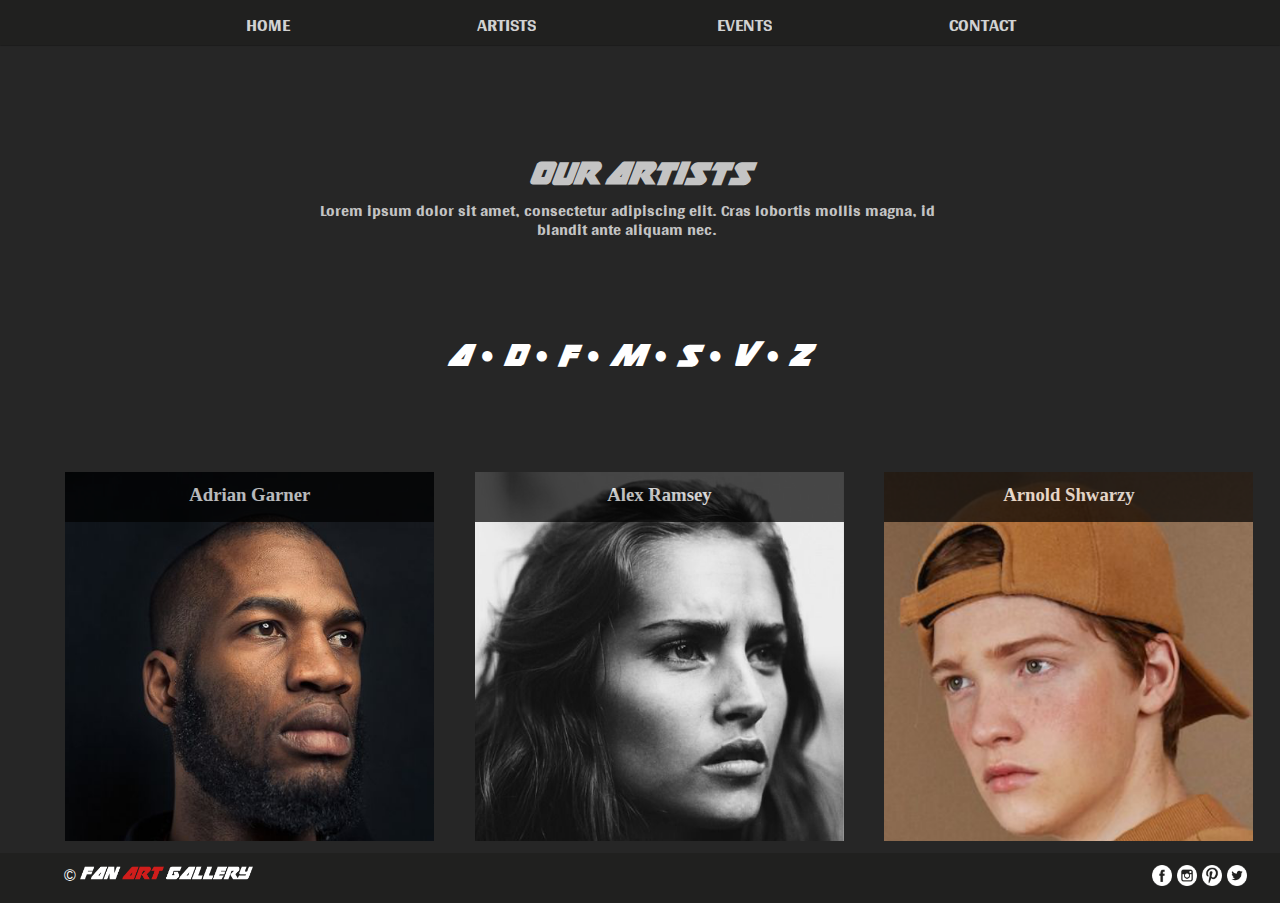
<file: artists.html>
<!DOCTYPE html>
<html lang="en">

<head>
    <meta charset="UTF-8">
    <title>Fan Art Gallery</title>
    <meta name="viewport" content="width=device-width, initial-scale=1.0">
    <link href="https://fonts.googleapis.com/css?family=Gidugu" rel="stylesheet">
    <link rel="stylesheet" href="styles/index.css">
</head>

<body>

<header>
    <div id="hambuger">
        <div id="hamburger-content">
            <nav>
                <ul class="clearfix">
                    <li><a href="index.html">HOME</a></li>
                    <li><a href="artists.html">ARTISTS</a></li>
                    <li><a href="event.html">EVENTS</a></li>
                    <li><a href="contact.html">CONTACT</a></li>
                </ul>
            </nav>
        </div>
        <button id="hamburger-button">&#9776;</button>
        <div id="hamburger-sidebar" class="closed">
            <div id="hamburger-sidebar-header"></div>
            <div id="hamburger-sidebar-body"></div>

        </div>
        <div id="hamburger-overlay"></div>
    </div>
</header>

    <div class="description clearfix">
        <h2>OUR ARTISTS</h2>
        <p>Lorem ipsum dolor sit amet, consectetur adipiscing elit. Cras lobortis mollis magna, id blandit ante aliquam nec.</p>
    </div>
        <div class="list-artist clearfix">
            <a href="#profil-1" class="active">A ●  </a>
            <a href="#profil-2">D ●  </a>
            <a href="#profil-3">F ●  </a>
            <a href="#profil-4">M ●  </a>
            <a href="#profil-5">S ●  </a>
            <a href="#profil-6">V ●  </a>
            <a href="#profil-7">Z</a>
        </div>


        <div class="profil-content">

            <div id="profil-1" class="photo-artiste active">
                <div class="profil-artist">
                    <a href="profil.html">
                        <h3>Adrian Garner</h3>
                    </a>
                    <a href="profil.html"><img src="img-content/perso1.png" alt="artiste"></a>
                </div>
                <div class="profil-artist">
                    <a href="profil.html">
                        <h3>Alex Ramsey</h3>
                    </a>
                    <a href="profil.html"><img src="img-content/perso2.png" alt="artiste"></a>
                </div>
                <div class="profil-artist">
                    <a href="profil.html">
                        <h3>Arnold Shwarzy</h3>
                    </a>
                    <a href="profil.html"><img src="img-content/perso3.png" alt="artiste"></a>
                </div>
            </div>

            <div id="profil-2" class="photo-artiste">
                <div class="profil-artist">
                    <a href="profil.html">
                        <h3>Daniel Monteiro</h3>
                    </a>
                    <a href="profil.html"><img src="img-content/perso4.png" alt="artiste"></a>
                </div>
            </div>

                <div id="profil-3" class="photo-artiste">
                    <div class="profil-artist">
                        <a href="profil.html">
                            <h3>Frank Flowers</h3>
                        </a>
                        <a href="profil.html"><img src="img-content/perso5.png" alt="artiste"></a>
                    </div>
                    <div class="profil-artist">
                        <a href="profil.html">
                            <h3>Fernand Del</h3>
                        </a>
                        <a href="profil.html"><img src="img-content/perso6.png" alt="artiste"></a>
                    </div>
                </div>

                <div id="profil-4" class="photo-artiste">
                    <div class="profil-artist">
                        <a href="profil.html">
                            <h3>Marco Polo</h3>
                        </a>
                        <a href="profil.html"><img src="img-content/perso7.png" alt="artiste"></a>
                    </div>
                    <div class="profil-artist">
                        <a href="profil.html">
                            <h3>Mamadou Sako</h3>
                        </a>
                        <a href="profil.html"><img src="img-content/perso8.png" alt="artiste"></a>
                    </div>
                </div>

                <div id="profil-5" class="photo-artiste">
                    <div class="profil-artist">
                        <a href="profil.html">
                            <h3>Sark Ozy</h3>
                        </a>
                        <a href="profil.html"><img src="img-content/perso9.png" alt="artiste"></a>
                    </div>
                    <div class="profil-artist">
                        <a href="profil.html">
                            <h3>Soe Cisse</h3>
                        </a>
                        <a href="profil.html"><img src="img-content/perso10.png" alt="artiste"></a>
                    </div>
                    <div class="profil-artist">
                        <a href="profil.html">
                            <h3>Sarh Dhou</h3>
                        </a>
                        <a href="profil.html"><img src="img-content/perso11.png" alt="artiste"></a>
                    </div>
                </div>
                <div id="profil-6" class="photo-artiste">

                    <div class="profil-artist">
                        <a href="profil.html">
                            <h3>Vero Nike</h3>
                        </a>
                        <a href="profil.html"><img src="img-content/perso13.png" alt="artiste"></a>
                    </div>
                </div>

                <div id="profil-7" class="photo-artiste">
                    <div class="profil-artist">
                        <a href="profil.html">
                            <h3>Zoe Kuzko</h3>
                        </a>
                        <a href="profil.html"><img src="img-content/perso14.png" alt="artiste"></a>
                    </div>
                </div>
        </div>

<footer class="clearfix">
    <div class="content-footer">
        <span>©</span>
        <img src="img-layout/logo.png" alt="fan art gallery">
    </div>
    <div class="social-footer">
        <img src="img-layout/facebook-logo-button.png" alt="fb">
        <img src="img-layout/instagram-logo.png" alt="insta">
        <img src="img-layout/pinterest.png" alt="pinterest">
        <img src="img-layout/twitter-logo-button.png" alt="twitter">
    </div>
</footer>
    <script src="js/index.js"></script>
</body>

</html>
</file>
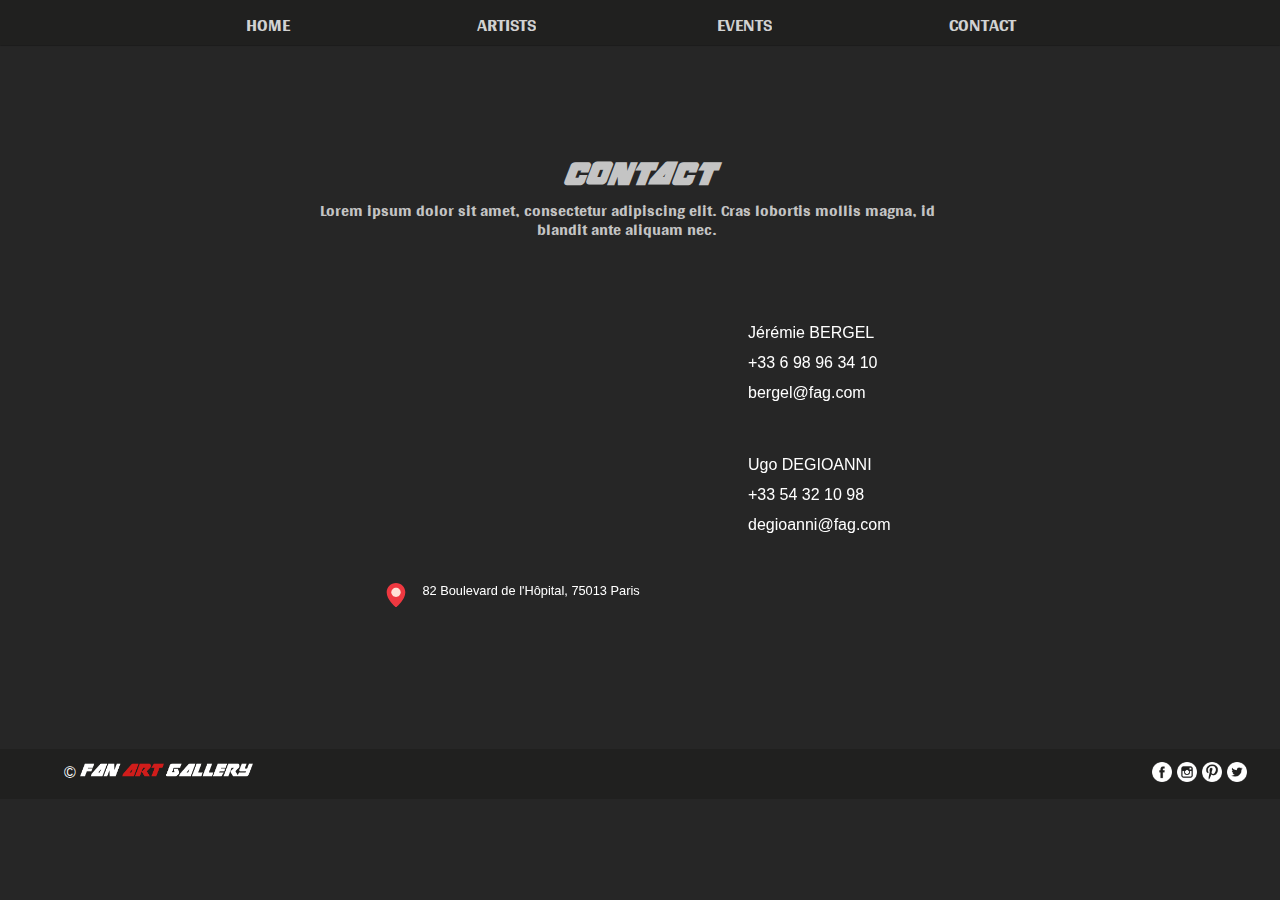
<file: contact.html>
<!DOCTYPE html>
<html lang="en">

<head>
    <meta charset="UTF-8">
    <title>Fan Art Gallery</title>
    <meta name="viewport" content="width=device-width, initial-scale=1.0">
    <link href="https://fonts.googleapis.com/css?family=Gidugu" rel="stylesheet">
    <link href="http://www.dafont.com/fr/thunderstrike.font" rel="stylesheet">
    <link rel="stylesheet" href="styles/index.css">
</head>

<body>
<header>
    <div id="hambuger">
        <div id="hamburger-content">
            <nav>
                <ul class="clearfix">
                    <li><a href="index.html">HOME</a></li>
                    <li><a href="artists.html">ARTISTS</a></li>
                    <li><a href="event.html">EVENTS</a></li>
                    <li><a href="contact.html">CONTACT</a></li>
                </ul>
            </nav>
        </div>
        <button id="hamburger-button">&#9776;</button>
        <div id="hamburger-sidebar" class="closed">
            <div id="hamburger-sidebar-header"></div>
            <div id="hamburger-sidebar-body"></div>

        </div>
        <div id="hamburger-overlay"></div>
    </div>
</header>

    <div class="description clearfix">
        <h2>CONTACT</h2>
        <p>Lorem ipsum dolor sit amet, consectetur adipiscing elit. Cras lobortis mollis magna, id blandit ante aliquam nec.</p>
    </div>

    <div class="contact-content clearfix">
        <div class="map-contact">
            <iframe src="https://www.google.com/maps/embed?pb=!1m18!1m12!1m3!1d2626.0922797295957!2d2.357280415365214!3d48.83737847928545!2m3!1f0!2f0!3f0!3m2!1i1024!2i768!4f13.1!3m3!1m2!1s0x47e671f361be63bf%3A0xf17e262f2f0a27d8!2s82+Boulevard+de+l&#39;H%C3%B4pital%2C+75013+Paris!5e0!3m2!1sfr!2sfr!4v1490707917495" width="300" height="250" frameborder="0" style="border:0" allowfullscreen></iframe>
        </div>
        <div class="contact clearfix">
            <div class="contact-1">
            <div class="name-contact id-contact">
                <p>Jérémie BERGEL</p>
            </div>
            <div class="tel-contact id-contact">
                <p>+33 6 98 96 34 10</p>
            </div>
            <div class="email-contact id-contact">
                <p>bergel@fag.com</p>
            </div>
        </div>
        <div class="contact-2">
            <div class="name-contact id-contact">
                <p>Ugo DEGIOANNI</p>
            </div>
            <div class="tel-contact id-contact">
                <p>+33 54 32 10 98</p>
            </div>
            <div class="email-contact id-contact">
                <p>degioanni@fag.com</p>
            </div>
        </div>
        </div>
        <div class="adress">
            <img src="img-content/maps-and-flags.svg" alt="">
            <p>82 Boulevard de l'Hôpital, 75013 Paris</p>
        </div>
    </div>


<footer class="clearfix">
    <div class="content-footer">
        <span>©</span>
        <img src="img-layout/logo.png" alt="fan art gallery">
    </div>
    <div class="social-footer">
        <img src="img-layout/facebook-logo-button.png" alt="fb">
        <img src="img-layout/instagram-logo.png" alt="insta">
        <img src="img-layout/pinterest.png" alt="pinterest">
        <img src="img-layout/twitter-logo-button.png" alt="twitter">
    </div>
</footer>

<script src="js/index.js"></script>
</body>
</html>
</file>
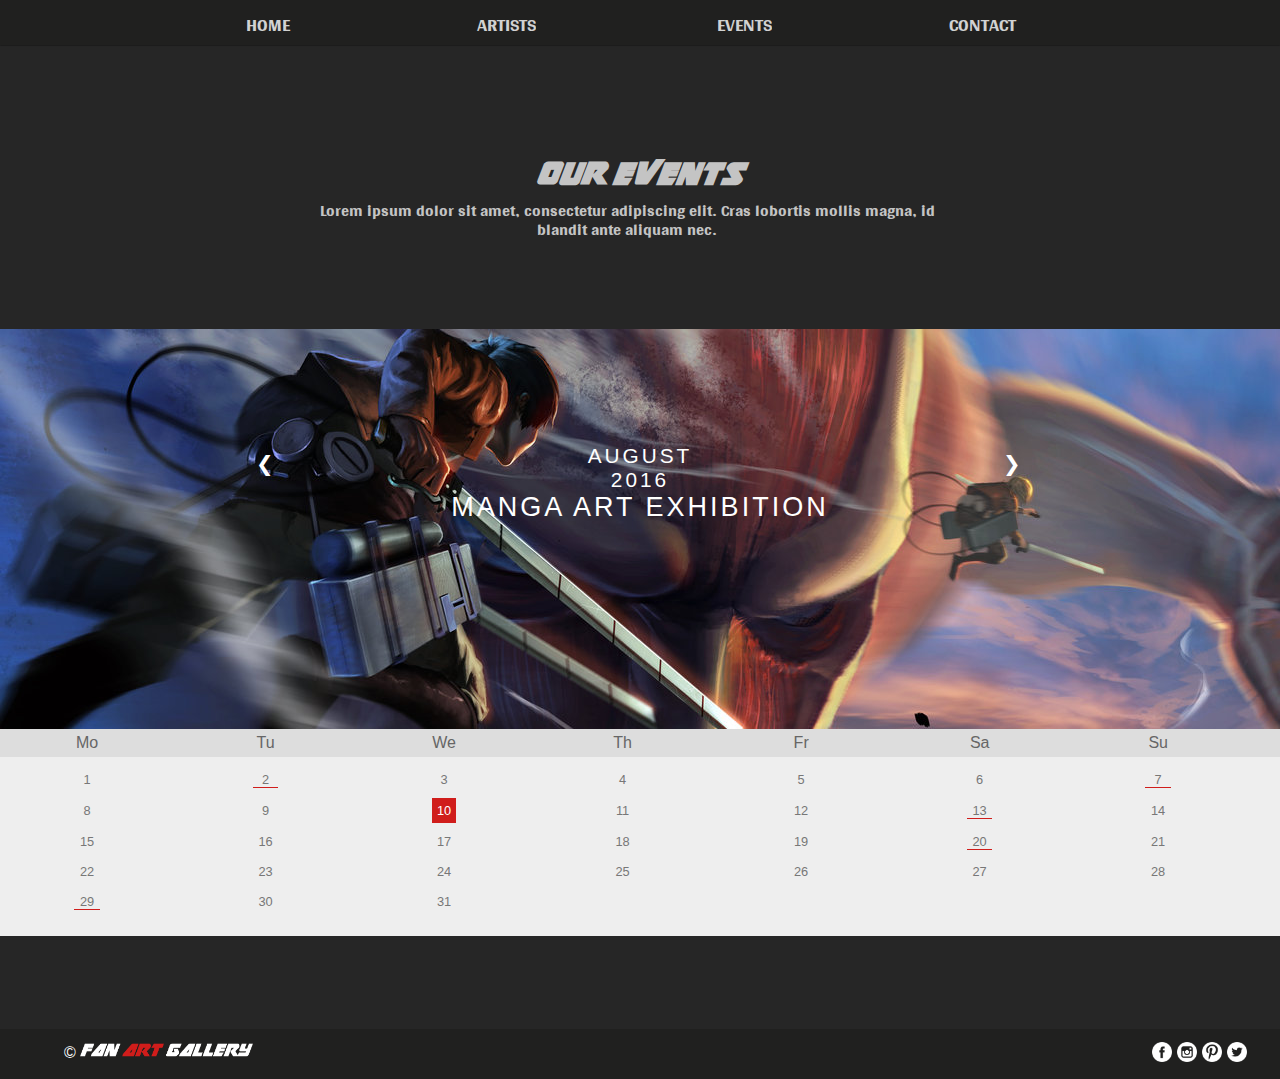
<file: event.html>
<!DOCTYPE html>
<html lang="en">

<head>
    <meta charset="UTF-8">
    <title>Fan Art Gallery</title>
    <meta name="viewport" content="width=device-width, initial-scale=1.0">
    <link href="https://fonts.googleapis.com/css?family=Gidugu" rel="stylesheet">
    <link href="http://www.dafont.com/fr/thunderstrike.font" rel="stylesheet">
    <link rel="stylesheet" href="styles/index.css">
</head>

<body>
<header>
    <div id="hambuger">
        <div id="hamburger-content">
            <nav>
                <ul class="clearfix">
                    <li><a href="index.html">HOME</a></li>
                    <li><a href="artists.html">ARTISTS</a></li>
                    <li><a href="event.html">EVENTS</a></li>
                    <li><a href="contact.html">CONTACT</a></li>
                </ul>
            </nav>
        </div>
        <button id="hamburger-button">&#9776;</button>
        <div id="hamburger-sidebar" class="closed">
            <div id="hamburger-sidebar-header"></div>
            <div id="hamburger-sidebar-body"></div>

        </div>
        <div id="hamburger-overlay"></div>
    </div>
</header>

    <div class="description clearfix">
        <h2>OUR EVENTS</h2>
        <p>Lorem ipsum dolor sit amet, consectetur adipiscing elit. Cras lobortis mollis magna, id blandit ante aliquam nec.</p>
    </div>
    <div class="calendar clearfix">
        <div class="month">
            <ul>
                <li class="prev">&#10094;</li>
                <li class="next">&#10095;</li>
                <li style="text-align:center">
                    August<br>
                    <span>2016</span><br>
                    <span class="event-calendar">Manga art exhibition</span>
                </li>
            </ul>
        </div>

        <ul class="weekdays">
            <li>Mo</li>
            <li>Tu</li>
            <li>We</li>
            <li>Th</li>
            <li>Fr</li>
            <li>Sa</li>
            <li>Su</li>
        </ul>

        <ul class="days">
            <li>1</li>
            <li class="future-event">2</li>
            <li>3</li>
            <li>4</li>
            <li>5</li>
            <li>6</li>
            <li class="future-event">7</li>
            <li>8</li>
            <li>9</li>
            <li><span class="active">10</span></li>
            <li>11</li>
            <li>12</li>
            <li class="future-event">13</li>
            <li>14</li>
            <li>15</li>
            <li>16</li>
            <li>17</li>
            <li>18</li>
            <li>19</li>
            <li class="future-event">20</li>
            <li>21</li>
            <li>22</li>
            <li>23</li>
            <li>24</li>
            <li>25</li>
            <li>26</li>
            <li>27</li>
            <li>28</li>
            <li class="future-event">29</li>
            <li>30</li>
            <li>31</li>
        </ul>
    </div>

<footer class="clearfix">
    <div class="content-footer">
        <span>©</span>
        <img src="img-layout/logo.png" alt="fan art gallery">
    </div>
    <div class="social-footer">
        <img src="img-layout/facebook-logo-button.png" alt="fb">
        <img src="img-layout/instagram-logo.png" alt="insta">
        <img src="img-layout/pinterest.png" alt="pinterest">
        <img src="img-layout/twitter-logo-button.png" alt="twitter">
    </div>
</footer>
    <script src="js/index.js"></script>
</body>

</html>
</file>
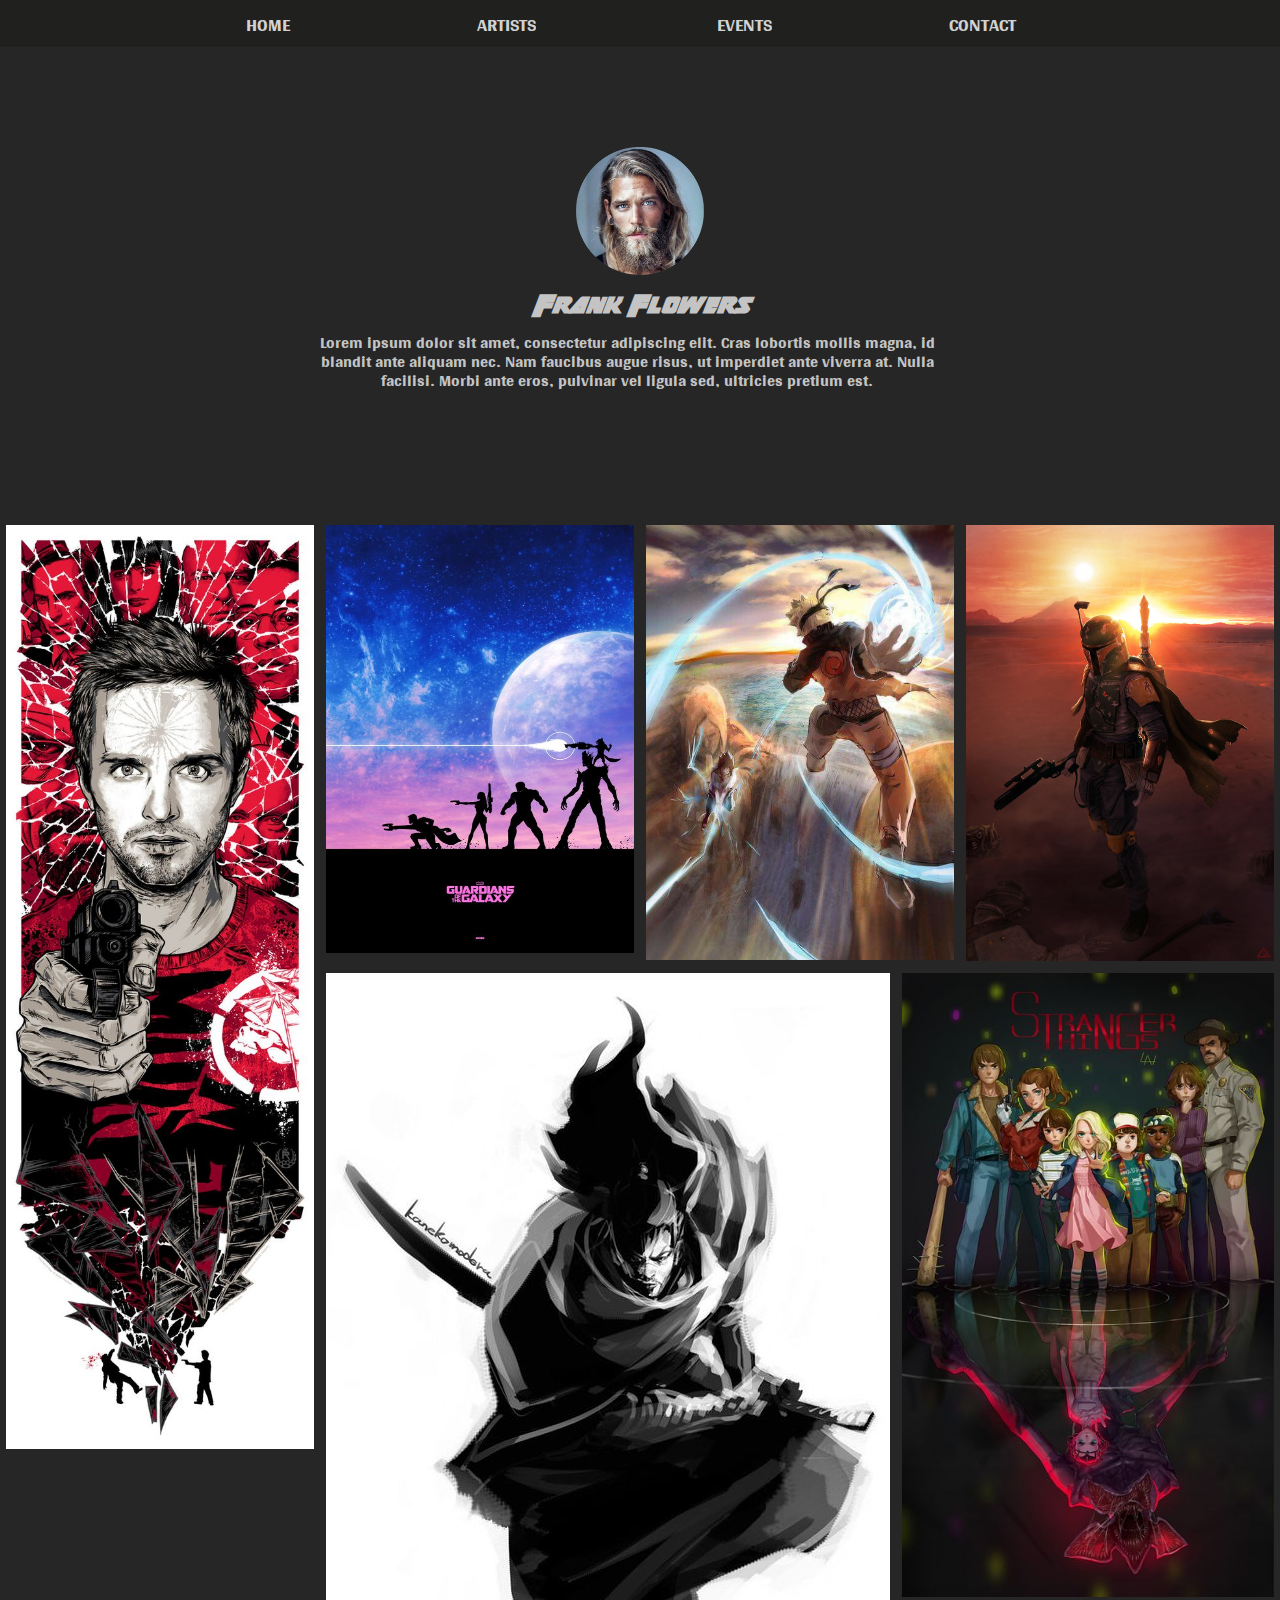
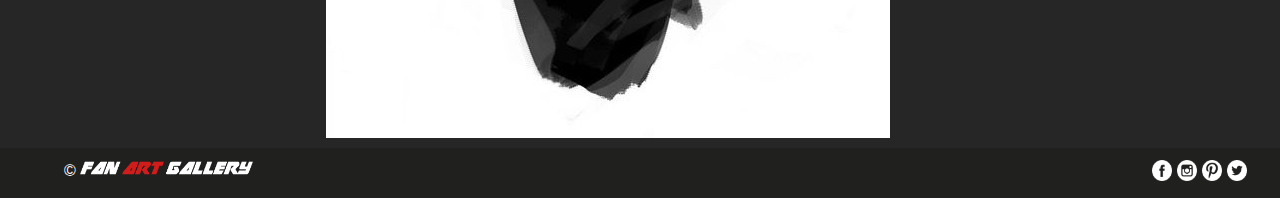
<file: profil.html>
<!DOCTYPE html>
<html lang="en">

<head>
    <meta charset="UTF-8">
    <title>Fan Art Gallery</title>
    <meta name="viewport" content="width=device-width, initial-scale=1.0">
    <link href="https://fonts.googleapis.com/css?family=Gidugu" rel="stylesheet">
    <link href="http://www.dafont.com/fr/thunderstrike.font" rel="stylesheet">
    <link rel="stylesheet" href="styles/index.css">
</head>

<body>
<header>
    <div id="hambuger">
        <div id="hamburger-content">
            <nav>
                <ul class="clearfix">
                    <li><a href="index.html">HOME</a></li>
                    <li><a href="artists.html">ARTISTS</a></li>
                    <li><a href="event.html">EVENTS</a></li>
                    <li><a href="contact.html">CONTACT</a></li>
                </ul>
            </nav>
        </div>
        <button id="hamburger-button">&#9776;</button>
        <div id="hamburger-sidebar" class="closed">
            <div id="hamburger-sidebar-header"></div>
            <div id="hamburger-sidebar-body"></div>

        </div>
        <div id="hamburger-overlay"></div>
    </div>
</header>

    <div class="description">
        <img src="img-content/artist.png" alt="artist">
        <h2>Frank Flowers</h2>
        <p>Lorem ipsum dolor sit amet, consectetur adipiscing elit. Cras lobortis mollis magna, id blandit ante aliquam nec. Nam faucibus augue risus, ut imperdiet ante viverra at. Nulla facilisi. Morbi ante eros, pulvinar vel ligula sed, ultricies pretium est.</p>
    </div>

    <div class="pelmel clearfix">
        <img class="mosaic" id="serie-1" src="img-content/serie-1.jpeg" alt="breaking-bad">
        <img class="mosaic" id="comics-3" src="img-content/comics-3.jpeg" alt="Guardians of the Galaxy">
        <img class="mosaic" id="manga-4" src="img-content/manga-4.jpeg" alt="Naruto & Sasuke">
        <img class="mosaic" id="movie-5" src="img-content/movie-5.jpeg" alt="Star Wars">
        <img class="mosaic" id="game-4" src="img-content/game-4.jpeg" alt="LOL">
        <img class="mosaic" id="serie-6" src="img-content/serie-6.jpeg" alt="Strangers Things">
    </div>

<footer class="clearfix">
    <div class="content-footer">
        <span>©</span>
        <img src="img-layout/logo.png" alt="fan art gallery">
    </div>
    <div class="social-footer">
        <img src="img-layout/facebook-logo-button.png" alt="fb">
        <img src="img-layout/instagram-logo.png" alt="insta">
        <img src="img-layout/pinterest.png" alt="pinterest">
        <img src="img-layout/twitter-logo-button.png" alt="twitter">
    </div>
</footer>
<script src="js/index.js"></script>
</body>

</html>
</file>
<file: styles/index.css>
@font-face {
    font-family: 'thunderstrikeregular';
    src: url('../fonts/thunderstrike-webfont.woff') format('woff2'),
    url('../fonts/thunderstrike-webfont.woff2') format('woff');
    font-weight: normal;
    font-style: normal;
}
* {
    margin: 0;
    padding: 0;
}

*,
*:before,
*:after {
    box-sizing: border-box;
}

.clearfix:before,
.clearfix:after {
    content: "";
    display: table;
}

.clearfix:after {
    clear: both;
}
.closed{
    display: none;
}
body {
    margin: 0;
    padding: 0;
    background-color: #262626;
    overflow-x: hidden;
}
 header {
    width: 100%;
}
header #hamburger-content {
    position: relative;
    width: 100%;
}
header #hamburger-content nav {
    width: 100%;
}
 header #hamburger-content nav ul {
    z-index: 2;
    width: 100%;
    height: 45px;
    text-align: center;
    padding-left: 7%;
    background-color: #20201F;
    box-shadow: 0px 0px 1.5px 0px #000;
}
 header #hamburger-content nav ul li {
    float: left;
    width: 10%;
    opacity: 0.8;
    margin-left: 10%;
    color: #7C7C7C;
    list-style: none;
}

header #hamburger-content nav ul li a {
    color: #FFFFFF;
    font-family: "gidugu";
    font-size: 1.7em;
    text-decoration: none;
}
header #hamburger-content nav ul li a:hover {
    color: red;
}


/*----- MENU HAMBURGER -------*/

#hamburger, #hamburger-content{
    display: inline;
}
#hamburger-button{
    display: none;
    cursor: pointer;
    background: none;
    border: none;
    font-size: 1.7em;
    color: white;
    margin: 0 5% 0 0;
    vertical-align: top;
    float: right;
}
#hamburger-overlay {
    display: none;
    position: fixed;
    z-index: 10;
    top: 0;
    left: 0;
    width: 100%;
    height: 100%;
    background-color: rgba(0, 0, 0, .4);
}
#hamburger-sidebar {
    position: fixed;
    width: 84%;
    z-index: 20;
    height: 100%;
    top: 0;
    left: 0;
    background-color:#FFF;
    transform: translateX(-100%);
    transition: transform .2s ease-out;
    text-align: center;
    opacity: 1;
}
#hamburger-sidebar li {
    display: block;
    padding-top: 10%;

}
#hamburger-sidebar-header {
    background-image: url(../img-content/game-6.jpeg);
    background-size: cover;
    height: 150px;

}
#hamburger-sidebar-body {
    padding: 16px 8px;
}

#hamburger-sidebar-body ul li a {
    text-decoration: none;
    color: #000;
    font-family: Gidugu;
    font-size: 1.8em;
}

#hamburger-sidebar-body ul li a:hover{
    color: #D01D1B;
}



/*----- END MENU HAMBURGER ------*/

/*------- CONTENT HOME -------*/
 .content {
    width: 100%;
    padding-top: 0.3%;
}
 .content .theme {
    width: 100%;
}
 .content .theme .genre {
    float: left;
    max-width: 100%;
    position: relative;
    height: 280px;
    background: #262626;
}
 .content .theme .genre.movie {
    width: 40%;
}

body .content .theme .genre.movie img {
    width: 100%;
}

body .content .theme .genre.movie span {
    left: 40%;
    top: 40%;
}

body .content .theme .genre.series {
    width: 20%;
}

body .content .theme .genre.series img {
    width: 100%;
    padding: 0 8px 0 8px;
}

body .content .theme .genre.series span {
    left: 35%;
    top: 40%;
}

body .content .theme .genre.game {
    width: 40%;
}

body .content .theme .genre.game img {
    width: 100%;
}

body .content .theme .genre.game span {
    left: 42%;
    top: 40%;
}

body .content .theme .genre.manga {
    width: 50%;
}

body .content .theme .genre.manga img {
    width: 100%;
    padding-right: 4px;
}

body .content .theme .genre.manga span {
    left: 45%;
    top: 45%;
}

body .content .theme .genre.comics {
    width: 50%;
}

body .content .theme .genre.comics img {
    width: 100%;
    padding-left: 4px;
}

body .content .theme .genre.comics span {
    left: 45%;
    top: 45%;
}

.content .theme .genre img {
    position: absolute;
    height: 280px;
    transition: 0.8s;
}

.content .theme .genre img:hover {
    opacity: 0.5;
    transition: all .2s ease-in;
}

.content .theme .genre img:hover+span {
    display: block;
}

.content .theme .genre span {
    display: none;
    position: absolute;
    color: whitesmoke;
    font-family: "gidugu";
    font-size: 2.8em;
}

.logo {
    position: relative;
    width: 100%;
    height: 150px;
}

.logo img {
    position: absolute;
    width: 40%;
    left: 30%;
    top: 35%;
}




/* ------ HEADER + RESPONSIVE 1  HOMEPAGE + FOOTER ------ */

@media screen and (min-width: 481px) and (max-width: 789px) {

    /*------  HEARDER  ------*/
    header .nav-bar ul {
        padding-left: 8%;
    }

    header .nav-bar ul a li {
        height: 30px;
        font-size: 1.5em;
    }

    header .nav-bar ul a img {
        padding-top: 21%;
        width: 25%;
        margin-left: 10%;
    }

    div.content .theme .genre {
        height: 220px;
    }

    div.content .theme .genre img {
        height: 220px;
        opacity: 0.7;
    }

    div.content .theme .genre span {
        font-size: 1.8em;
        display: block;
    }

    div.content .theme .genre .movie span {
        left: 50%;
    }

    div.content .theme .genre.manga span {
        top: 42%;
    }

    div.content .logo img {
        position: absolute;
        width: 60%;
        left: 22%;
    }
}

/*------- RESPONSIVE 1 HOME-PAGE END -------*/


/*------- HEADER + RESPONSIVE 2 HOME-PAGE -------*/
@media screen and (max-width: 480px){
        header #hamburger ul {
            display: none;
    }

    #hamburger-content {
        display: none;
    }
    #hamburger-button, #hamburger-sidebar,
    .hamburger-activated #hamburger-overlay  {
        display: block;
    }
    .hamburger-activated #hamburger-sidebar {
        transform: translateX(0);
    }
    div.content {
        padding-top: 8%;
    }
    div.content .theme {
        width: 100%;
    }
    body div.content div.theme div.genre.serie {
        display: none;
    }

    body div.content div.theme div.genre.movie,
    body div.content div.theme div.genre.game,
    body div.content div.theme div.genre.manga,
    body div.content div.theme div.genre.comics
    {
        display: block;
        height: 280px;
        width: 100%;
        float: none;
        text-align: center;
        margin-bottom: 1px;

    }

    div.content .theme .genre img {
        display: block;
        width: 100%;
        height: 280px;
        opacity: 0.6;
    }
    div.content .theme .genre span {
        display: block;
        font-size: 1.8em;
        color: whitesmoke;
        font-family: "gidugu";
    }
    div.content .theme .genre .movie span {
        left: 50%;
    }
    div.content .logo {
        display: none;
    }

}

/*------- RESPONSIVE 2 HOME-PAGE END -------*/


/*///////////////////////////////////////////*/

/*------ PROFIL ARTISTS ------*/

.description {
    width: 100%;
    padding-top: 8%;
    text-align: center;
}

.description img {
    width: 10%;
}

.description h2 {
    color: #C4C4C4;
    padding-top: 1%;
    font-family: 'thunderstrikeregular';
}

.description p {
    width: 50%;
    padding-top: 1%;
    margin-left: 24%;
    color: #C4C4C4;
    font-family: 'gidugu';
    font-size: 1.5em;
    line-height: 80%;
}

.pelmel {
    width: 100%;
    padding-top: 10%;
    margin:0 auto;
}

.pelmel .mosaic {
    float: left;
    padding: 6px;
}

.pelmel #serie-1 {
    width: 25%;
}

.pelmel #comics-3 {
    width: 25%;
    height: 440px;
}

.pelmel #manga-4 {
    width: 25%;
}

.pelmel #movie-5 {
    width: 25%;
}

.pelmel #game-4 {
    width: 45%;
}

.pelmel #serie-6 {
    width: 30%;
}

/*------ PROFIL END ------*/

/*--------- RESPONSIVE 1 PROFIL ARTISTS --------*/
@media screen and (min-width: 481px) and (max-width: 789px) {
    .description img {
        width: 15%;
    }
    .description p {
        width: 70%;
        margin-left: 15%;
    }

    body .pelmel #serie-1 {
        width: 50%;
    }
    body .pelmel #comics-3 {
        width: 50%;
    }
    body .pelmel #manga-4 {
        width: 50%;
    }
    body .pelmel #movie-5 {
        width: 50%;
        float: right;
    }
    body .pelmel #game-4 {
        width: 50%;
        float: left;
    }
    body .pelmel #serie-6 {
        width: 50%;
    }
}
/*--------- END RESPONSIVE 1 PROFIL ARTISTS --------*/
/*--------- RESPONSIVE 2 PROFIL ARTISTS --------*/
@media screen and (max-width: 480px) {

    .description img {
        width: 25%;
    }
    .description p {
        width: 70%;
        margin-left: 15%;
        font-size: 1.2em;
    }
    body .pelmel #serie-1 {
        width: 50%;
    }
    body .pelmel #comics-3 {
        width: 50%;
    }
    body .pelmel #manga-4 {
        width: 50%;
        float: right;
    }
    body .pelmel #movie-5 {
        width: 50%;
        float: left;
    }
    body .pelmel #game-4 {
        width: 50%;
        float: right;
    }
    body .pelmel #serie-6 {
        width: 50%;
        float: left;
    }
}

/*--------- END RESPONSIVE 2 PROFIL ARTISTS --------*/
/*///////////////////////////////////////////////*/



/*---------  LIST ARTISTS --------*/
.list-artist {
    padding: 8% 0 0 35%;
    width: 100%;
    font-family:'thunderstrikeregular';
    font-size: 1.5em;
    color: #FFFFFF;
    float: left;
}

.list-artist a {
    text-decoration: none;
    color: #FFFFFF;
    transition: 0.5s;
}

.list-artist a:hover {
    color: #D01D1B;
    font-size: 1.8em;
}

.profil-content .photo-artiste {
    display: none;
    margin-left: 3.5%;
}

.profil-content .photo-artiste.active {
    display: inline-block;
    width: 100%;
    color: #FFFFFF;
    padding-top: 8%;
}

.profil-content .photo-artiste.active .profil-artist {
    position: relative;
    float: left;
    max-width: 32%;
    text-align: center;
}

.profil-content .photo-artiste.active .profil-artist a h3 {
    position: absolute;
    font-family: Megrim;
    z-index: 2;
    background: black;
    opacity: 0.7;
    left: 5%;
    width: 90.1%;
    padding-top: 3%;
    height: 50px;
    text-decoration: none;
    color: #FFFFFF;
}

.profil-content .photo-artiste.active .profil-artist a img {
    width: 90%;
}

/*--------- RESPONSIVE 1 LIST ARTISTS --------*/

@media screen and (min-width: 481px) and (max-width: 789px){

    .list-artist {
        padding-left: 28%;
    }

    .list-artist a {
        font-size: 1em;
    }

    .list-artist a:hover {
        color: #FFFFFF;
        font-size: 1em;
    }

    .profil-content .photo-artiste {
        margin:0 0 5% 2%;
    }
}
/*--------- END RESPONSIVE 1 LIST ARTISTS --------*/

/*--------- RESPONSIVE 2 LIST ARTISTS --------*/
@media screen and (max-width: 480px) {

    .list-artist {
        padding-left: 19%;
    }

    .list-artist a {
        font-size: 0.8em;
    }

    .list-artist a:hover {
        color: #FFFFFF;
        font-size: 0.8em;
    }

    .profil-content .photo-artiste {
        margin: 0 auto;
    }

    .profil-content .photo-artiste.active .profil-artist {
        max-width: 50%;
    }
}

/*--------- END RESPONSIVE 2 LIST ARTISTS --------*/
/*//////////////////////////////////////////////////////*/



/*------------------- EVENT-CALENDAR ------------------*/
body {
    font-family: Verdana, sans-serif;
}

body .calendar {
    padding: 7% 0 7% 0;
}

body .calendar .month {
    padding: 9% 20%;
    width: 100%;
    height: 400px;
    background: url("../img-content/manga-15.jpeg");
}

body .calendar .month ul {
    margin: 0;
    padding: 0;
    list-style-type: none;
}

body .calendar .month ul li {
    color: white;
    font-size: 1.3em;
    text-transform: uppercase;
    letter-spacing: 3px;
}

body .calendar .month ul li.prev {
    float: left;
    padding-top: 1%;
}

body .calendar .month ul li.next {
    float: right;
    padding-top: 1%;
}

body .calendar .month ul li span {
    font-size: 1em;
}

body .calendar .month ul li span.event-calendar {
    font-size: 1.3em;
}

body .calendar .weekdays {
    margin: 0;
    padding: 0.4% 0;
    background-color: #ddd;
}

body .calendar .weekdays li {
    display: inline-block;
    width: 13.6%;
    color: #666;
    text-align: center;
}

body .calendar .days {
    padding: 1% 0;
    background: #eee;
    margin: 0;
}

body .calendar .days li {
    list-style-type: none;
    display: inline-block;
    width: 2%;
    margin: 0 5.8% 1% 5.8%;
    text-align: center;
    font-size: 0.8em;
    color: #777;
}

body .calendar .days li .active {
    padding: 20%;
    background: #D01D1B;
    color: white !important;
}

body .calendar .days li.future-event {
    border-bottom: 1px solid #D01D1B;
}


/*-------------- RESPONSIVE EVENT-CALENDAR --------------*/

@media screen and (max-width: 789px) {
    body .calendar .month {
        padding: 15% 20%;
        height: 300px;
    }
    .weekdays li,
    .days li {
        width: 13.1%;
    }

}

@media screen and (max-width: 480px) {
    body .calendar .month {
        height: 250px;
    }
    .calendar ul.weekdays li{
        width: 13%;
    }

    .calendar ul.days li {
        margin:4%;
        width: 5%;
    }
    .calendar ul.days li .active {
        padding: 2px;
    }
}


/*-------------- END RESPONSIVE EVENT-CALENDAR --------------*/
/*/////////////////////////////////////////////////////////////*/


/*-------------- CONTACT PAGE --------------*/
.contact-content {
    width: 100%;
    padding: 5% 0 5.5% 0;
    display: inline-block;
}

.map-contact {
    float: left;
    padding-left: 30%;
}

.contact {
    float: left;
    padding-left: 5%;
}

.id-contact {
    font-family: Verdana, sans-serif;
    font-size: 1em;
    color: #FFFFFF;
    line-height: 30px;
}

.contact-1 {
    padding-top: 10%;
}
.contact-2 {
    padding-top: 30%;
}

.adress {
    float: left;
    width:100%;
    font-family: Verdana, sans-serif;
    font-size: 0.8em;
    color: #FFFFFF;
    margin:2% 0 5% 30%;
}

.adress>img{
    float: left;
    width: 24px;
    height: 24px;
}

.adress>p {
    margin-left: 3%;
}

/*-------------- RESPONSIVE-1 CONTACT PAGE --------------*/
@media screen and (min-width: 481px) and (max-width: 789px) {
    .map-contact {
        padding-left: 20%;
    }

    .adress {
        margin-left: 20%;
    }
}
/*-------------- END RESPONSIVE-1 CONTACT PAGE --------------*/

/*--------------  RESPONSIVE-2 CONTACT PAGE --------------*/

@media screen and (max-width: 480px) {
    .description {
        padding-top: 15%;
    }

    .map-contact {
        padding-left: 18%;
    }

    .contact {
        width: 100%;
    }

    .contact-1 {
        float: left;
        padding: 5% 0 0 7%;
        text-align: center;
    }

    .contact-2 {
        float: left;
        padding: 4.8% 0 0 10%;
        text-align: center;
    }

    .adress{
        margin: 5% 0 1% 20%;
    }
}


/*-------------- END RESPONSIVE-2 CONTACT PAGE --------------*/
/*-------------- END CONTACT PAGE --------------*/


/*-------------- FOOTER --------------*/

footer {
    height: 50px;
    background-color: #20201F;
    box-shadow: 1.5px 0px 0px 0px #000;
    margin-top: 0.3%;
}

footer .content-footer {
    float: left;
    width: 50%;
    padding: 1% 0 0 5%;
}

footer .content-footer span {
    color: #FFFFFF;
}

footer .content-footer img {
    width: 30%;
}

footer .social-footer {
    width: 50%;
    float: left;
    padding:1% 2% 0 40%;
}

footer .social-footer img {
    width: 20%;

}


/*--------------  RESPONSIVE-1 FOOTER --------------*/
@media screen and (min-width: 481px) and (max-width: 789px) {

    body footer .content-footer>img {
        width: 40%;
    }

    footer .social-footer {
        width: 50%;
        float: left;
        padding: 2% 2% 0 30%;
    }

    footer .social-footer img {
        width: 15%;

    }
}


/*-------------- RESPONSIVE-2 FOOTER --------------*/
@media screen and (max-width: 480px){

    body footer .content-footer>img {
        width: 50%;
    }

    footer .social-footer {
        width: 50%;
        float: left;
        padding: 3% 2% 0 30%;
    }

    footer .social-footer img {
        width: 20%;

    }
}
</file>
